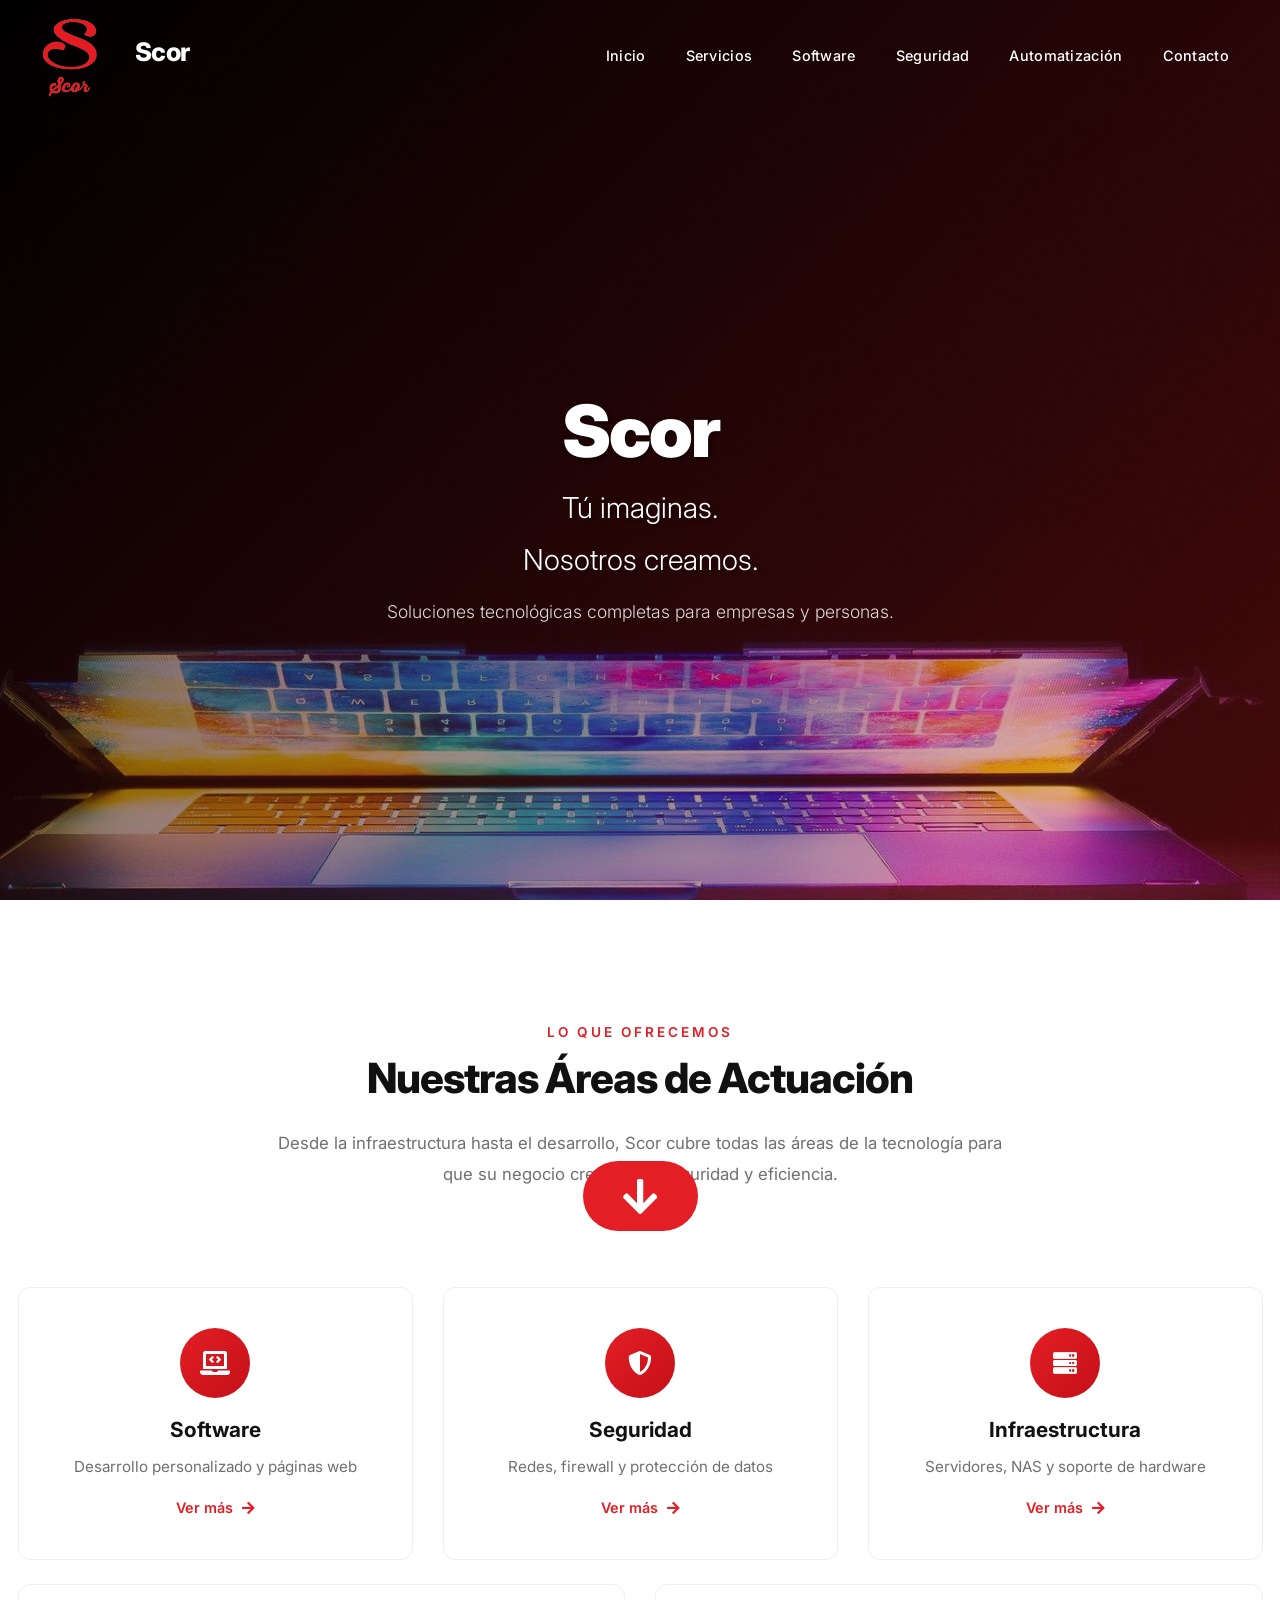
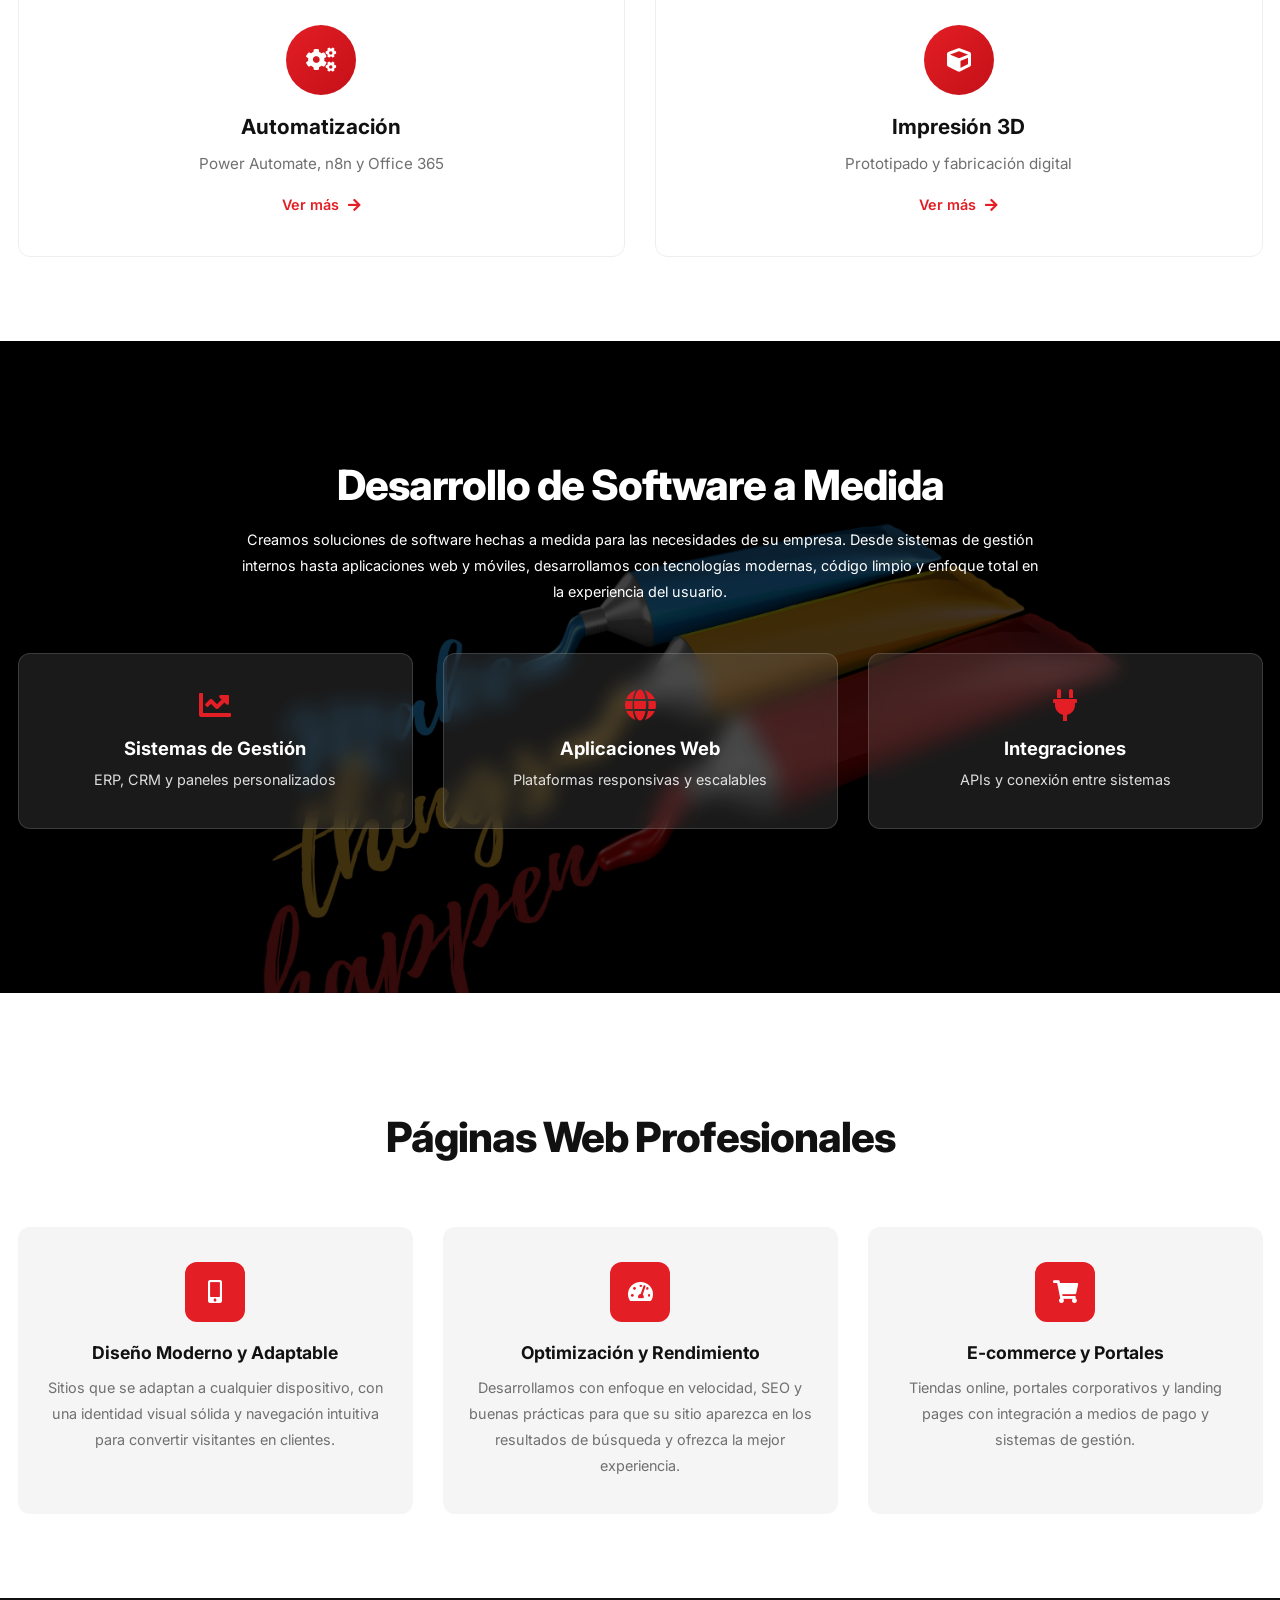
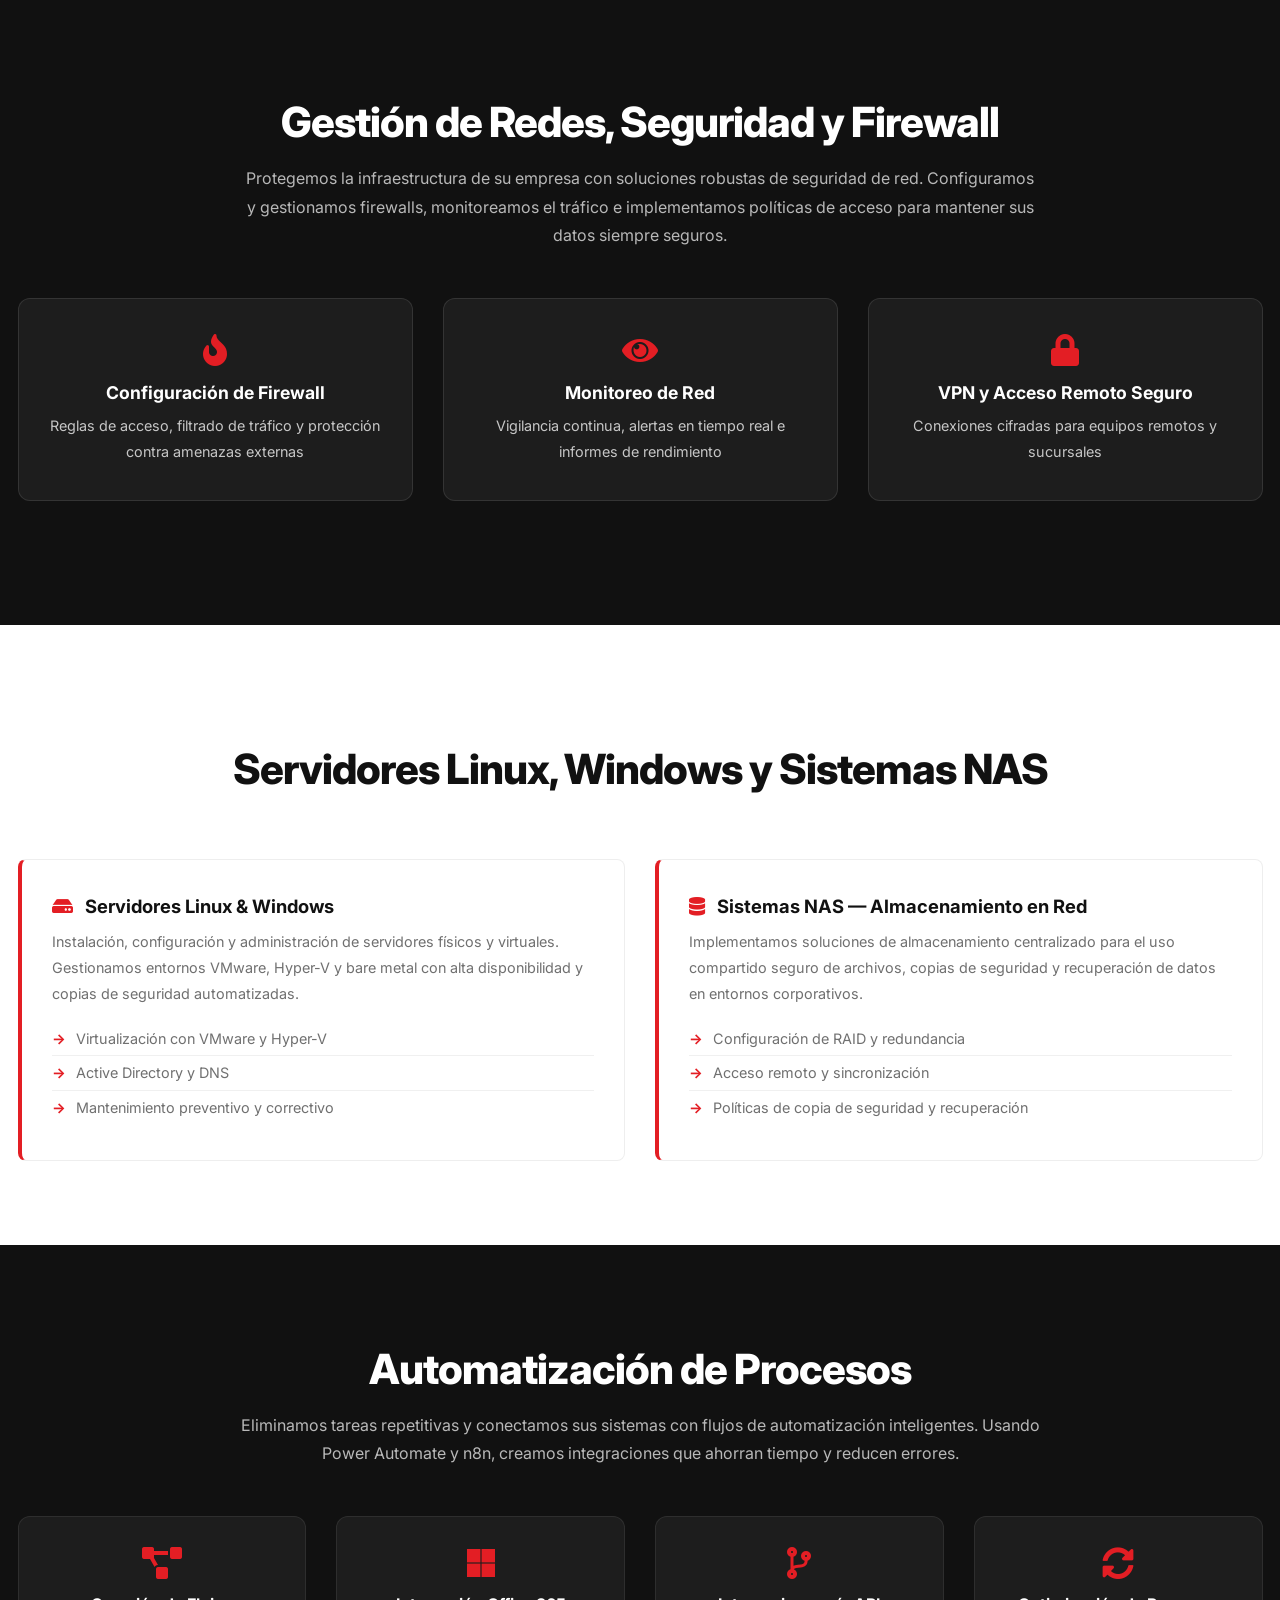
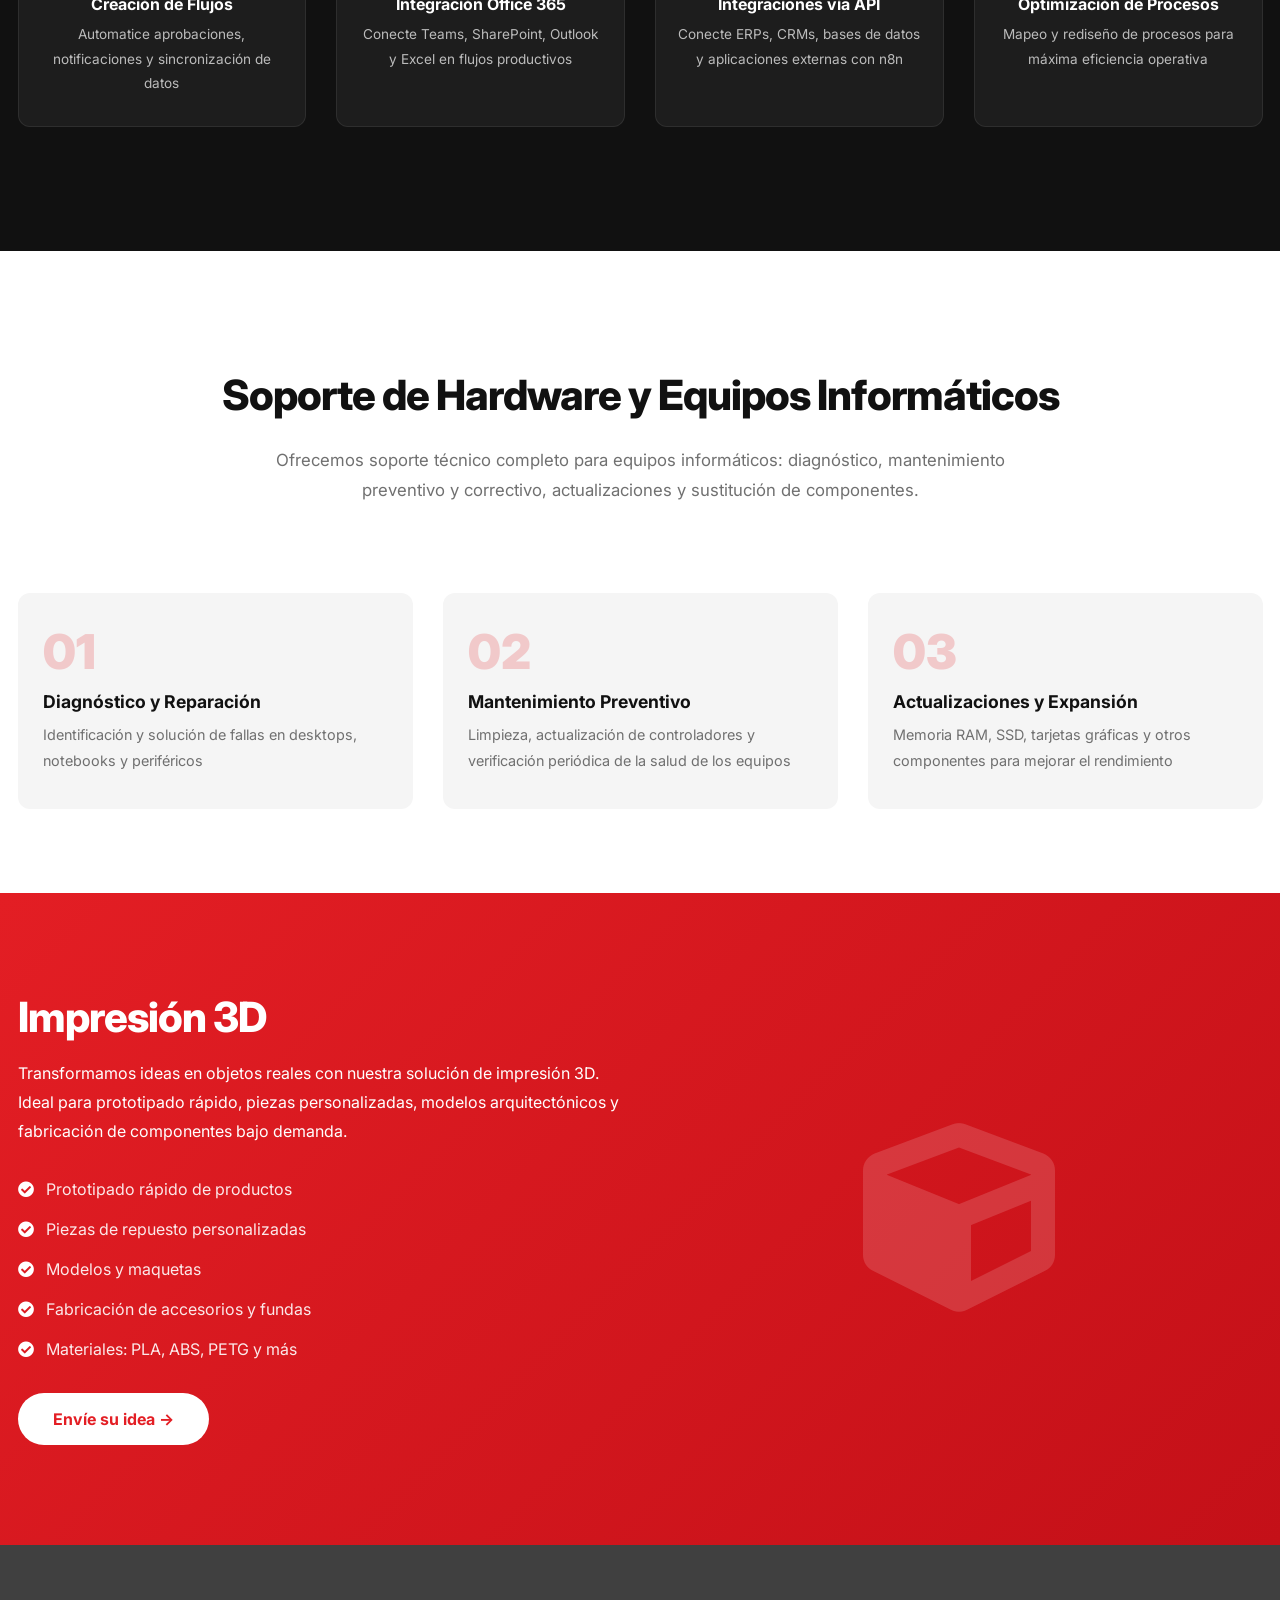
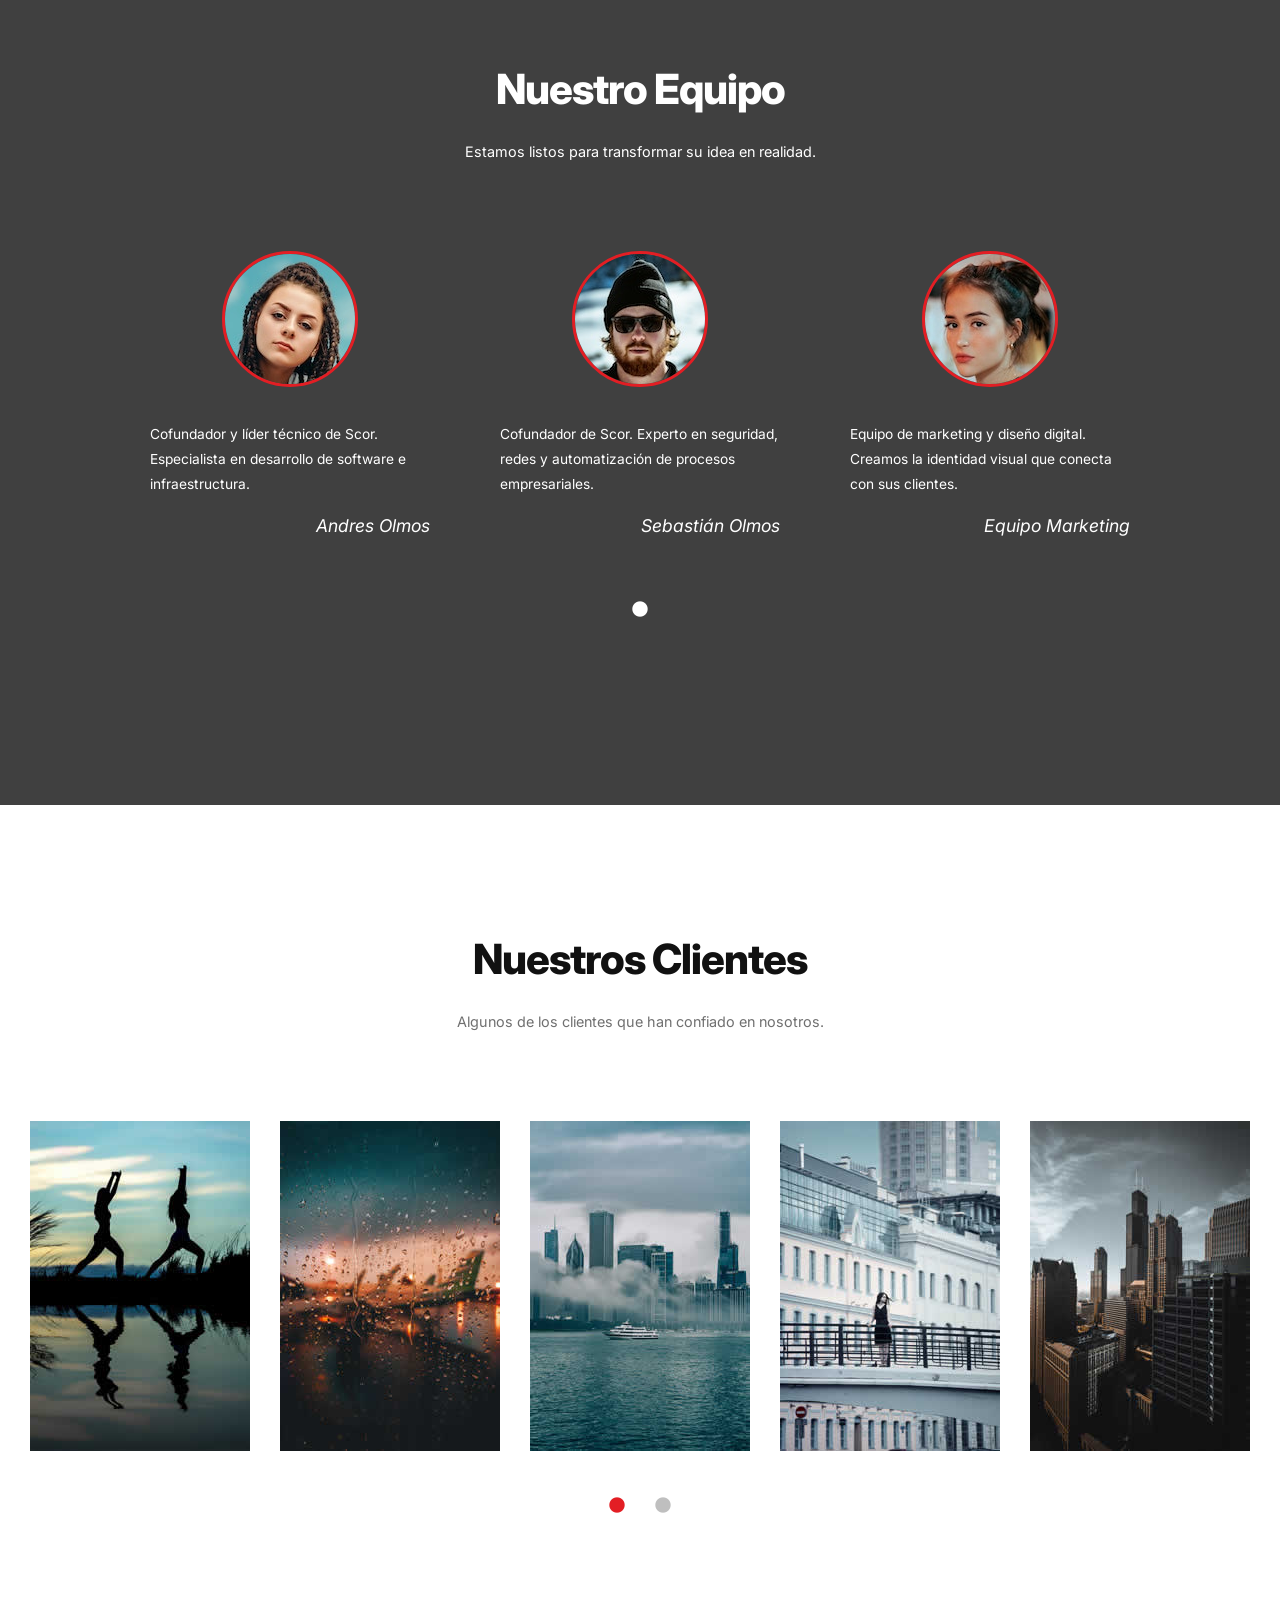
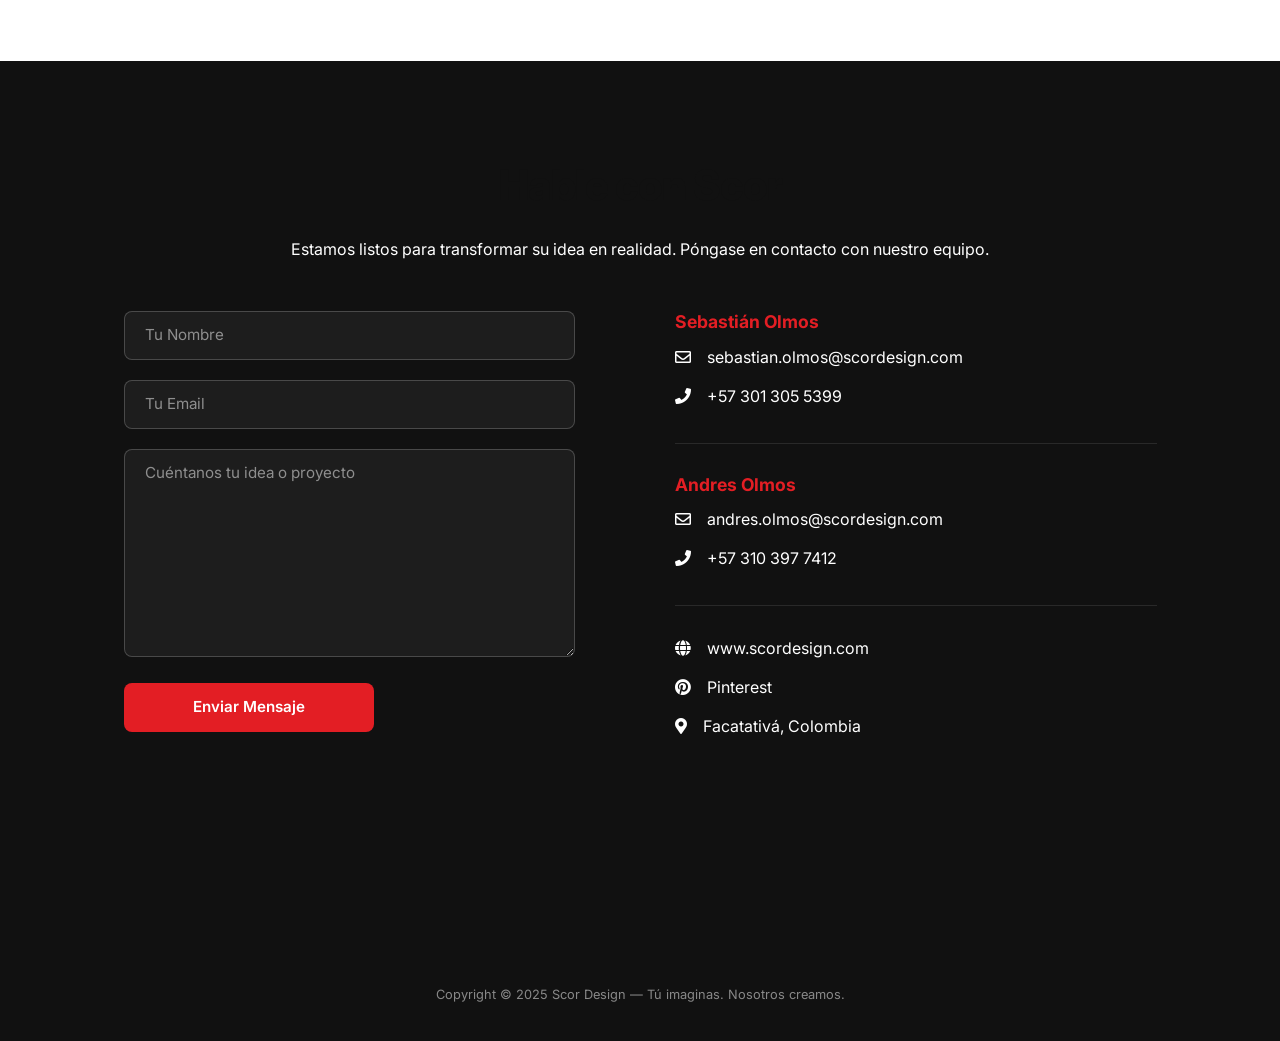
<file: index.html>
<!DOCTYPE html>
<html lang="es">
  <head>
    <meta charset="UTF-8" />
    <meta name="viewport" content="width=device-width, initial-scale=1.0" />
    <meta http-equiv="X-UA-Compatible" content="ie=edge" />
    <meta name="p:domain_verify" content="1adf7c28ea48f1c88e0ed2d74dac7c28"/>
    <meta name="description" content="Scor Design - Soluciones tecnológicas completas para empresas y personas. Software, Seguridad, Infraestructura, Automatización e Impresión 3D." />
    <meta name="keywords" content="software, desarrollo web, seguridad, firewall, servidores, automatización, impresión 3D, Scor, Colombia" />
    <title>Scor Design | Tú imaginas. Nosotros creamos.</title>
    <link rel="shortcut icon" href="img/logo.png"> 
    <link rel="stylesheet" href="fontawesome-5.5/css/all.min.css" />
    <link rel="stylesheet" href="slick/slick.css">
    <link rel="stylesheet" href="slick/slick-theme.css">
    <link rel="stylesheet" href="magnific-popup/magnific-popup.css">
    <link rel="stylesheet" href="css/bootstrap.min.css" />
    <link rel="stylesheet" href="css/tooplate-infinite-loop.css" />
  </head>
  <body>    
    <!-- Hero section -->
    <section id="infinite" class="text-white tm-font-big tm-parallax">
      <nav class="navbar navbar-expand-md tm-navbar" id="tmNav">              
        <div class="container">   
          <div class="tm-next">
            <img class="navbar-brand" src="img/logo.png" width="20%" alt="Scor Logo">
            <a href="#infinite" class="navbar-brand">Scor</a>
          </div>             
          <button class="navbar-toggler" type="button" data-toggle="collapse" data-target="#navbarSupportedContent" aria-controls="navbarSupportedContent" aria-expanded="false" aria-label="Toggle navigation">
            <i class="fas fa-bars navbar-toggler-icon"></i>
          </button>
          <div class="collapse navbar-collapse" id="navbarSupportedContent">
            <ul class="navbar-nav ml-auto">
              <li class="nav-item">
                <a class="nav-link tm-nav-link" href="#infinite">Inicio</a>
              </li>
              <li class="nav-item">
                <a class="nav-link tm-nav-link" href="#servicios">Servicios</a>
              </li>
              <li class="nav-item">
                <a class="nav-link tm-nav-link" href="#software">Software</a>
              </li>
              <li class="nav-item">
                <a class="nav-link tm-nav-link" href="#seguridad">Seguridad</a>
              </li>
              <li class="nav-item">
                <a class="nav-link tm-nav-link" href="#automatizacion">Automatización</a>
              </li>
              <li class="nav-item">
                <a class="nav-link tm-nav-link" href="#contact">Contacto</a>
              </li>                    
            </ul>
          </div>        
        </div>
      </nav>
      
      <div class="text-center tm-hero-text-container">
        <div class="tm-hero-text-container-inner">
          <h2 class="tm-hero-title">Scor</h2>
          <p class="tm-hero-subtitle">
            Tú imaginas.<br>Nosotros creamos.
          </p>
          <p class="tm-hero-desc">Soluciones tecnológicas completas para empresas y personas.</p>
        </div>        
      </div>

      <div class="tm-next tm-intro-next">
        <a href="#servicios" class="text-center tm-down-arrow-link">
          <i class="fas fa-2x fa-arrow-down tm-down-arrow"></i>
        </a>
      </div>      
    </section>

    <!-- Áreas de Actuación -->
    <section id="servicios" class="tm-section-pad-top">
      <div class="container">
        <div class="row tm-content-box">
          <div class="col-lg-12 col-xl-12">
            <div class="tm-intro-text-container text-center">
              <p class="tm-section-overline">Lo que ofrecemos</p>
              <h2 class="tm-text-primary mb-4 tm-section-title">Nuestras Áreas de Actuación</h2>
              <p class="mb-5 tm-intro-text mx-auto" style="max-width:750px;">
                Desde la infraestructura hasta el desarrollo, Scor cubre todas las áreas de la tecnología para que su negocio crezca con seguridad y eficiencia.
              </p>
            </div>
          </div>
        </div>

        <!-- Service Cards Grid -->
        <div class="row tm-services-grid">
          <div class="col-md-4 mb-4">
            <div class="tm-service-card">
              <div class="tm-service-icon"><i class="fas fa-laptop-code"></i></div>
              <h3>Software</h3>
              <p>Desarrollo personalizado y páginas web</p>
              <a href="#software" class="tm-card-link">Ver más <i class="fas fa-arrow-right"></i></a>
            </div>
          </div>
          <div class="col-md-4 mb-4">
            <div class="tm-service-card">
              <div class="tm-service-icon"><i class="fas fa-shield-alt"></i></div>
              <h3>Seguridad</h3>
              <p>Redes, firewall y protección de datos</p>
              <a href="#seguridad" class="tm-card-link">Ver más <i class="fas fa-arrow-right"></i></a>
            </div>
          </div>
          <div class="col-md-4 mb-4">
            <div class="tm-service-card">
              <div class="tm-service-icon"><i class="fas fa-server"></i></div>
              <h3>Infraestructura</h3>
              <p>Servidores, NAS y soporte de hardware</p>
              <a href="#infraestructura" class="tm-card-link">Ver más <i class="fas fa-arrow-right"></i></a>
            </div>
          </div>
          <div class="col-md-6 mb-4">
            <div class="tm-service-card">
              <div class="tm-service-icon"><i class="fas fa-cogs"></i></div>
              <h3>Automatización</h3>
              <p>Power Automate, n8n y Office 365</p>
              <a href="#automatizacion" class="tm-card-link">Ver más <i class="fas fa-arrow-right"></i></a>
            </div>
          </div>
          <div class="col-md-6 mb-4">
            <div class="tm-service-card">
              <div class="tm-service-icon"><i class="fas fa-cube"></i></div>
              <h3>Impresión 3D</h3>
              <p>Prototipado y fabricación digital</p>
              <a href="#impresion3d" class="tm-card-link">Ver más <i class="fas fa-arrow-right"></i></a>
            </div>
          </div>
        </div>
      </div>
    </section>

    <!-- Software a Medida -->
    <section id="software" class="tm-section-pad-top tm-parallax-2">
      <div class="container tm-testimonials-content">
        <div class="row align-items-center">
          <div class="col-lg-12 tm-content-box">
            <h2 class="text-white text-center mb-3 tm-section-title">Desarrollo de Software a Medida</h2>
            <p class="mx-auto tm-section-desc text-center text-white mb-5" style="max-width:800px;">
              Creamos soluciones de software hechas a medida para las necesidades de su empresa. Desde sistemas de gestión internos hasta aplicaciones web y móviles, desarrollamos con tecnologías modernas, código limpio y enfoque total en la experiencia del usuario.
            </p>
            <div class="row">
              <div class="col-md-4 mb-4">
                <div class="tm-detail-card">
                  <i class="fas fa-chart-line fa-2x mb-3"></i>
                  <h4>Sistemas de Gestión</h4>
                  <p>ERP, CRM y paneles personalizados</p>
                </div>
              </div>
              <div class="col-md-4 mb-4">
                <div class="tm-detail-card">
                  <i class="fas fa-globe fa-2x mb-3"></i>
                  <h4>Aplicaciones Web</h4>
                  <p>Plataformas responsivas y escalables</p>
                </div>
              </div>
              <div class="col-md-4 mb-4">
                <div class="tm-detail-card">
                  <i class="fas fa-plug fa-2x mb-3"></i>
                  <h4>Integraciones</h4>
                  <p>APIs y conexión entre sistemas</p>
                </div>
              </div>
            </div>
          </div>
        </div>
      </div>
      <div class="tm-bg-overlay"></div>
    </section>

    <!-- Páginas Web Profesionales -->
    <section id="webpages" class="tm-section-pad-top">
      <div class="container">
        <div class="row tm-content-box">
          <div class="col-lg-12 text-center">
            <h2 class="tm-text-primary mb-4 tm-section-title">Páginas Web Profesionales</h2>
          </div>
        </div>
        <div class="row">
          <div class="col-md-4 mb-4">
            <div class="tm-web-card">
              <div class="tm-web-icon"><i class="fas fa-mobile-alt"></i></div>
              <h4>Diseño Moderno y Adaptable</h4>
              <p>Sitios que se adaptan a cualquier dispositivo, con una identidad visual sólida y navegación intuitiva para convertir visitantes en clientes.</p>
            </div>
          </div>
          <div class="col-md-4 mb-4">
            <div class="tm-web-card">
              <div class="tm-web-icon"><i class="fas fa-tachometer-alt"></i></div>
              <h4>Optimización y Rendimiento</h4>
              <p>Desarrollamos con enfoque en velocidad, SEO y buenas prácticas para que su sitio aparezca en los resultados de búsqueda y ofrezca la mejor experiencia.</p>
            </div>
          </div>
          <div class="col-md-4 mb-4">
            <div class="tm-web-card">
              <div class="tm-web-icon"><i class="fas fa-shopping-cart"></i></div>
              <h4>E-commerce y Portales</h4>
              <p>Tiendas online, portales corporativos y landing pages con integración a medios de pago y sistemas de gestión.</p>
            </div>
          </div>
        </div>
      </div>
    </section>

    <!-- Seguridad y Firewall -->
    <section id="seguridad" class="tm-section-dark">
      <div class="container">
        <div class="row align-items-center">
          <div class="col-lg-12 text-center">
            <h2 class="tm-section-title mb-3 text-white">Gestión de Redes, Seguridad y Firewall</h2>
            <p class="mx-auto text-white-70 mb-5" style="max-width:800px;">
              Protegemos la infraestructura de su empresa con soluciones robustas de seguridad de red. Configuramos y gestionamos firewalls, monitoreamos el tráfico e implementamos políticas de acceso para mantener sus datos siempre seguros.
            </p>
          </div>
        </div>
        <div class="row">
          <div class="col-md-4 mb-4">
            <div class="tm-security-card">
              <i class="fas fa-fire fa-2x mb-3"></i>
              <h4>Configuración de Firewall</h4>
              <p>Reglas de acceso, filtrado de tráfico y protección contra amenazas externas</p>
            </div>
          </div>
          <div class="col-md-4 mb-4">
            <div class="tm-security-card">
              <i class="fas fa-eye fa-2x mb-3"></i>
              <h4>Monitoreo de Red</h4>
              <p>Vigilancia continua, alertas en tiempo real e informes de rendimiento</p>
            </div>
          </div>
          <div class="col-md-4 mb-4">
            <div class="tm-security-card">
              <i class="fas fa-lock fa-2x mb-3"></i>
              <h4>VPN y Acceso Remoto Seguro</h4>
              <p>Conexiones cifradas para equipos remotos y sucursales</p>
            </div>
          </div>
        </div>
      </div>
    </section>

    <!-- Infraestructura -->
    <section id="infraestructura" class="tm-section-pad-top">
      <div class="container">
        <div class="row tm-content-box">
          <div class="col-lg-12 text-center">
            <h2 class="tm-text-primary mb-4 tm-section-title">Servidores Linux, Windows y Sistemas NAS</h2>
          </div>
        </div>
        <div class="row">
          <div class="col-md-6 mb-4">
            <div class="tm-infra-card">
              <h4><i class="fas fa-hdd mr-2"></i> Servidores Linux &amp; Windows</h4>
              <p>Instalación, configuración y administración de servidores físicos y virtuales. Gestionamos entornos VMware, Hyper-V y bare metal con alta disponibilidad y copias de seguridad automatizadas.</p>
              <ul class="tm-feature-list">
                <li>Virtualización con VMware y Hyper-V</li>
                <li>Active Directory y DNS</li>
                <li>Mantenimiento preventivo y correctivo</li>
              </ul>
            </div>
          </div>
          <div class="col-md-6 mb-4">
            <div class="tm-infra-card">
              <h4><i class="fas fa-database mr-2"></i> Sistemas NAS &mdash; Almacenamiento en Red</h4>
              <p>Implementamos soluciones de almacenamiento centralizado para el uso compartido seguro de archivos, copias de seguridad y recuperación de datos en entornos corporativos.</p>
              <ul class="tm-feature-list">
                <li>Configuración de RAID y redundancia</li>
                <li>Acceso remoto y sincronización</li>
                <li>Políticas de copia de seguridad y recuperación</li>
              </ul>
            </div>
          </div>
        </div>
      </div>
    </section>

    <!-- Automatización -->
    <section id="automatizacion" class="tm-section-dark">
      <div class="container">
        <div class="row">
          <div class="col-lg-12 text-center">
            <h2 class="tm-section-title mb-3 text-white">Automatización de Procesos</h2>
            <p class="mx-auto text-white-70 mb-5" style="max-width:800px;">
              Eliminamos tareas repetitivas y conectamos sus sistemas con flujos de automatización inteligentes. Usando Power Automate y n8n, creamos integraciones que ahorran tiempo y reducen errores.
            </p>
          </div>
        </div>
        <div class="row">
          <div class="col-md-3 col-6 mb-4">
            <div class="tm-auto-card">
              <i class="fas fa-project-diagram fa-2x mb-3"></i>
              <h5>Creación de Flujos</h5>
              <p>Automatice aprobaciones, notificaciones y sincronización de datos</p>
            </div>
          </div>
          <div class="col-md-3 col-6 mb-4">
            <div class="tm-auto-card">
              <i class="fab fa-microsoft fa-2x mb-3"></i>
              <h5>Integración Office 365</h5>
              <p>Conecte Teams, SharePoint, Outlook y Excel en flujos productivos</p>
            </div>
          </div>
          <div class="col-md-3 col-6 mb-4">
            <div class="tm-auto-card">
              <i class="fas fa-code-branch fa-2x mb-3"></i>
              <h5>Integraciones vía API</h5>
              <p>Conecte ERPs, CRMs, bases de datos y aplicaciones externas con n8n</p>
            </div>
          </div>
          <div class="col-md-3 col-6 mb-4">
            <div class="tm-auto-card">
              <i class="fas fa-sync-alt fa-2x mb-3"></i>
              <h5>Optimización de Procesos</h5>
              <p>Mapeo y rediseño de procesos para máxima eficiencia operativa</p>
            </div>
          </div>
        </div>
      </div>
    </section>

    <!-- Soporte Hardware -->
    <section id="hardware" class="tm-section-pad-top">
      <div class="container">
        <div class="row tm-content-box">
          <div class="col-lg-12 text-center">
            <h2 class="tm-text-primary mb-4 tm-section-title">Soporte de Hardware y Equipos Informáticos</h2>
            <p class="mx-auto tm-intro-text mb-5" style="max-width:750px;">
              Ofrecemos soporte técnico completo para equipos informáticos: diagnóstico, mantenimiento preventivo y correctivo, actualizaciones y sustitución de componentes.
            </p>
          </div>
        </div>
        <div class="row">
          <div class="col-md-4 mb-4">
            <div class="tm-hw-card">
              <div class="tm-hw-number">01</div>
              <h4>Diagnóstico y Reparación</h4>
              <p>Identificación y solución de fallas en desktops, notebooks y periféricos</p>
            </div>
          </div>
          <div class="col-md-4 mb-4">
            <div class="tm-hw-card">
              <div class="tm-hw-number">02</div>
              <h4>Mantenimiento Preventivo</h4>
              <p>Limpieza, actualización de controladores y verificación periódica de la salud de los equipos</p>
            </div>
          </div>
          <div class="col-md-4 mb-4">
            <div class="tm-hw-card">
              <div class="tm-hw-number">03</div>
              <h4>Actualizaciones y Expansión</h4>
              <p>Memoria RAM, SSD, tarjetas gráficas y otros componentes para mejorar el rendimiento</p>
            </div>
          </div>
        </div>
      </div>
    </section>

    <!-- Impresión 3D -->
    <section id="impresion3d" class="tm-section-red">
      <div class="container">
        <div class="row align-items-center">
          <div class="col-lg-6 text-white">
            <h2 class="tm-section-title mb-3">Impresión 3D</h2>
            <p class="mb-4">
              Transformamos ideas en objetos reales con nuestra solución de impresión 3D. Ideal para prototipado rápido, piezas personalizadas, modelos arquitectónicos y fabricación de componentes bajo demanda.
            </p>
            <ul class="tm-3d-list">
              <li><i class="fas fa-check-circle mr-2"></i> Prototipado rápido de productos</li>
              <li><i class="fas fa-check-circle mr-2"></i> Piezas de repuesto personalizadas</li>
              <li><i class="fas fa-check-circle mr-2"></i> Modelos y maquetas</li>
              <li><i class="fas fa-check-circle mr-2"></i> Fabricación de accesorios y fundas</li>
              <li><i class="fas fa-check-circle mr-2"></i> Materiales: PLA, ABS, PETG y más</li>
            </ul>
            <div class="tm-3d-cta mt-4">
              <a href="#contact" class="tm-btn-white">Envíe su idea &rarr;</a>
            </div>
          </div>
          <div class="col-lg-6 text-center tm-3d-visual">
            <div class="tm-3d-icon-big">
              <i class="fas fa-cube"></i>
            </div>
          </div>
        </div>
      </div>
    </section>

    <!-- Equipo -->
    <section id="equipo" class="tm-section-pad-top tm-parallax-2">      
      <div class="container tm-testimonials-content">
        <div class="row">
          <div class="col-lg-12 tm-content-box">
            <h2 class="text-white text-center mb-4 tm-section-title">Nuestro Equipo</h2>
            <p class="mx-auto tm-section-desc text-center text-white">
              Estamos listos para transformar su idea en realidad.
            </p>
            <div class="mx-auto tm-gallery-container tm-gallery-container-2">
              <div class="tm-testimonials-carousel">
                <figure class="tm-testimonial-item">
                  <img src="img/testimonial-img-01.jpg" alt="Andres Olmos" class="img-fluid mx-auto">
                  <blockquote>Cofundador y líder técnico de Scor. Especialista en desarrollo de software e infraestructura.</blockquote>
                  <figcaption>Andres Olmos</figcaption>
                </figure>
                <figure class="tm-testimonial-item">
                  <img src="img/testimonial-img-02.jpg" alt="Sebastián Olmos" class="img-fluid mx-auto">
                  <blockquote>Cofundador de Scor. Experto en seguridad, redes y automatización de procesos empresariales.</blockquote>
                  <figcaption>Sebastián Olmos</figcaption>
                </figure>
                <figure class="tm-testimonial-item">
                  <img src="img/testimonial-img-03.jpg" alt="Marketing" class="img-fluid mx-auto">
                  <blockquote>Equipo de marketing y diseño digital. Creamos la identidad visual que conecta con sus clientes.</blockquote>
                  <figcaption>Equipo Marketing</figcaption>
                </figure>
              </div>
            </div>
          </div>
        </div>
      </div>
      <div class="tm-bg-overlay"></div>
    </section>

    <!-- Clientes / Galería -->
    <section id="gallery" class="tm-section-pad-top">
      <div class="container tm-container-gallery">
        <div class="row">
          <div class="text-center col-12">
            <h2 class="tm-text-primary tm-section-title mb-4">Nuestros Clientes</h2>
            <p class="mx-auto tm-section-desc">
              Algunos de los clientes que han confiado en nosotros.
            </p>
          </div>            
        </div>
        <div class="row">
          <div class="col-12">
            <div class="mx-auto tm-gallery-container">
              <div class="grid tm-gallery">
                <a href="img/gallery-img-01.jpg">
                  <figure class="effect-honey tm-gallery-item">
                    <img src="img/gallery-tn-01.jpg" alt="Cliente 1" class="img-fluid">
                    <figcaption><h2><i>Cliente <span>Proyecto</span></i></h2></figcaption>
                  </figure>
                </a>
                <a href="img/gallery-img-02.jpg">
                  <figure class="effect-honey tm-gallery-item">
                    <img src="img/gallery-tn-02.jpg" alt="Cliente 2" class="img-fluid">
                    <figcaption><h2><i>Cliente <span>Proyecto</span></i></h2></figcaption>
                  </figure>
                </a>
                <a href="img/gallery-img-03.jpg">
                  <figure class="effect-honey tm-gallery-item">
                    <img src="img/gallery-tn-03.jpg" alt="Cliente 3" class="img-fluid">
                    <figcaption><h2><i>Cliente <span>Proyecto</span></i></h2></figcaption>
                  </figure>
                </a>
                <a href="img/gallery-img-04.jpg">
                  <figure class="effect-honey tm-gallery-item">
                    <img src="img/gallery-tn-04.jpg" alt="Cliente 4" class="img-fluid">
                    <figcaption><h2><i>Cliente <span>Proyecto</span></i></h2></figcaption>
                  </figure>
                </a>
                <a href="img/gallery-img-05.jpg">
                  <figure class="effect-honey tm-gallery-item">
                    <img src="img/gallery-tn-05.jpg" alt="Cliente 5" class="img-fluid">
                    <figcaption><h2><i>Cliente <span>Proyecto</span></i></h2></figcaption>
                  </figure>
                </a>
                <a href="img/gallery-img-06.jpg">
                  <figure class="effect-honey tm-gallery-item">
                    <img src="img/gallery-tn-06.jpg" alt="Cliente 6" class="img-fluid">
                    <figcaption><h2><i>Cliente <span>Proyecto</span></i></h2></figcaption>
                  </figure>
                </a>
              </div>
            </div>                
          </div>        
        </div>
      </div>
    </section>

    <!-- Contacto -->
    <section id="contact" class="tm-section-pad-top tm-parallax-2">
      <div class="container tm-container-contact">
        <div class="row">
          <div class="text-center col-12">
            <h2 class="tm-section-title mb-4">Hable con Scor</h2>
            <p class="mb-5 text-white">
              Estamos listos para transformar su idea en realidad. Póngase en contacto con nuestro equipo.
            </p>
          </div>
          
          <div class="col-sm-12 col-md-6">
            <form action="" method="get">
              <input id="name" name="name" type="text" placeholder="Tu Nombre" class="tm-input" required />
              <input id="email" name="email" type="email" placeholder="Tu Email" class="tm-input" required />
              <textarea id="message" name="message" rows="8" placeholder="Cuéntanos tu idea o proyecto" class="tm-input" required></textarea>
              <button type="submit" class="btn tm-btn-submit">Enviar Mensaje</button>
            </form>
          </div>
          
          <div class="col-sm-12 col-md-6">
            <div class="tm-contact-cards">
              <div class="tm-contact-person">
                <h5>Sebastián Olmos</h5>
                <div class="contact-item">
                  <a rel="nofollow" href="mailto:sebastian.olmos@scordesign.com" class="item-link">
                    <i class="far fa-envelope mr-3"></i>
                    <span>sebastian.olmos@scordesign.com</span>
                  </a>              
                </div>
                <div class="contact-item">
                  <a rel="nofollow" href="tel:+573013055399" class="item-link">
                    <i class="fas fa-phone mr-3"></i>
                    <span>+57 301 305 5399</span>
                  </a>              
                </div>
              </div>
              <div class="tm-contact-person">
                <h5>Andres Olmos</h5>
                <div class="contact-item">
                  <a rel="nofollow" href="mailto:andres.olmos@scordesign.com" class="item-link">
                    <i class="far fa-envelope mr-3"></i>
                    <span>andres.olmos@scordesign.com</span>
                  </a>              
                </div>
                <div class="contact-item">
                  <a rel="nofollow" href="tel:+573103977412" class="item-link">
                    <i class="fas fa-phone mr-3"></i>
                    <span>+57 310 397 7412</span>
                  </a>              
                </div>
              </div>
              <div class="tm-contact-web">
                <div class="contact-item">
                  <a rel="nofollow" href="https://www.scordesign.com" class="item-link">
                    <i class="fas fa-globe mr-3"></i>
                    <span>www.scordesign.com</span>
                  </a>              
                </div>
                <div class="contact-item">
                  <a rel="nofollow" href="https://www.pinterest.com/seb08051995/" class="item-link" target="_blank">
                    <i class="fab fa-pinterest mr-3"></i>
                    <span>Pinterest</span>
                  </a>              
                </div>
                <div class="contact-item">
                  <a rel="nofollow" href="https://www.google.com/maps" class="item-link">
                    <i class="fas fa-map-marker-alt mr-3"></i>
                    <span>Facatativá, Colombia</span>
                  </a>              
                </div>
              </div>
            </div>
          </div>
        </div>
      </div>

      <footer class="text-center small tm-footer">
        <p class="mb-0">
          Copyright &copy; 2025 Scor Design &mdash; Tú imaginas. Nosotros creamos.
        </p>
      </footer>
    </section>
    
    <script src="js/jquery-1.9.1.min.js"></script>     
    <script src="slick/slick.min.js"></script>
    <script src="magnific-popup/jquery.magnific-popup.min.js"></script>
    <script src="js/easing.min.js"></script>
    <script src="js/jquery.singlePageNav.min.js"></script>     
    <script src="js/bootstrap.min.js"></script> 
    <script>
      function getOffSet(){
        var _offset = 450;
        var windowHeight = window.innerHeight;
        if(windowHeight > 500) { _offset = 400; } 
        if(windowHeight > 680) { _offset = 300; }
        if(windowHeight > 830) { _offset = 210; }
        return _offset;
      }

      function setParallaxPosition($doc, multiplier, $object){
        var offset = getOffSet();
        var from_top = $doc.scrollTop(),
          bg_css = 'center ' +(multiplier * from_top - offset) + 'px';
        $object.css({"background-position" : bg_css });
      }

      var background_image_parallax = function($object, multiplier, forceSet){
        multiplier = typeof multiplier !== 'undefined' ? multiplier : 0.5;
        multiplier = 1 - multiplier;
        var $doc = $(document);
        if(forceSet) {
          setParallaxPosition($doc, multiplier, $object);
        } else {
          $(window).scroll(function(){          
            setParallaxPosition($doc, multiplier, $object);
          });
        }
      };

      var background_image_parallax_2 = function($object, multiplier){
        multiplier = typeof multiplier !== 'undefined' ? multiplier : 0.5;
        multiplier = 1 - multiplier;
        var $doc = $(document);
        $object.css({"background-attachment" : "fixed"});
        $(window).scroll(function(){
          if($(window).width() > 768) {
            var firstTop = $object.offset().top,
                pos = $(window).scrollTop(),
                yPos = Math.round((multiplier * (firstTop - pos)) - 186);              
            var bg_css = 'center ' + yPos + 'px';
            $object.css({"background-position" : bg_css });
          } else {
            $object.css({"background-position" : "center" });
          }
        });
      };
      
      $(function(){
        background_image_parallax($(".tm-parallax"), 0.30, false);
        background_image_parallax_2($("#contact"), 0.80);   
        background_image_parallax_2($("#equipo"), 0.80);   
        
        window.addEventListener('resize', function(){
          background_image_parallax($(".tm-parallax"), 0.30, true);
        }, true);

        $(window).scroll(function(e){          
          if($(document).scrollTop() > 120) {
            $('.tm-navbar').addClass("scroll");
          } else {
            $('.tm-navbar').removeClass("scroll");
          }
        });
        
        $('#tmNav a').on('click', function(){
          $('.navbar-collapse').removeClass('show'); 
        });

        $('#tmNav').singlePageNav({
          'easing': 'easeInOutExpo',
          'speed': 600
        });        
        
        $("a").on('click', function(event) {
          if (this.hash !== "") {
            event.preventDefault();
            var hash = this.hash;
            $('html, body').animate({
              scrollTop: $(hash).offset().top
            }, 600, 'easeInOutExpo', function(){
              window.location.hash = hash;
            });
          }
        });

        $('.tm-gallery').magnificPopup({
          delegate: 'a',
          type: 'image',
          gallery: { enabled: true }
        });

        $('.tm-testimonials-carousel').slick({
          dots: true,
          prevArrow: false,
          nextArrow: false,
          infinite: false,
          slidesToShow: 3,
          slidesToScroll: 1,
          responsive: [
            { breakpoint: 992, settings: { slidesToShow: 2 } },
            { breakpoint: 768, settings: { slidesToShow: 2 } }, 
            { breakpoint: 480, settings: { slidesToShow: 1 } }
          ]
        });

        $('.tm-gallery').slick({
          dots: true,
          infinite: false,
          slidesToShow: 5,
          slidesToScroll: 2,
          responsive: [
            { breakpoint: 1199, settings: { slidesToShow: 4, slidesToScroll: 2 } },
            { breakpoint: 991, settings: { slidesToShow: 3, slidesToScroll: 2 } },
            { breakpoint: 767, settings: { slidesToShow: 2, slidesToScroll: 1 } },
            { breakpoint: 480, settings: { slidesToShow: 1, slidesToScroll: 1 } }
          ]
        });
      });
    </script>
  </body>
</html>
</file>
<file: css/tooplate-infinite-loop.css>
/*
  Scor Design - Modern Corporate Theme
  Colors: Red (#E31E24), White (#FFFFFF), Black (#111111)
*/

@import url("https://fonts.googleapis.com/css2?family=Inter:wght@300;400;500;600;700;800;900&display=swap");

:root {
  --red: #E31E24;
  --red-dark: #C41018;
  --black: #111111;
  --dark: #1a1a1a;
  --gray: #707070;
  --gray-light: #f5f5f5;
  --white: #ffffff;
}

body {
  font-family: "Inter", sans-serif;
  font-size: 1rem;
  color: var(--gray);
  margin: 0;
  padding: 0;
  overflow-x: hidden;
}

a {
  transition: all 0.3s ease;
  color: var(--red);
}

a:hover, a:focus {
  text-decoration: none;
  color: var(--red-dark);
}

a:focus { outline: none; }

.btn { padding: 8px 32px; }
.btn:hover { background-color: #ced4da; }

blockquote {
  font-size: 0.86em;
  line-height: 1.8em;
}

p { line-height: 1.8; }

/* ===== SECTIONS ===== */

.tm-section-pad-top {
  padding-top: 100px;
  padding-bottom: 60px;
}

.tm-content-box {
  padding-top: 20px;
  padding-bottom: 40px;
}

.tm-text-primary { color: var(--red); }

.tm-font-big { font-size: 1.25rem; }

.tm-section-overline {
  text-transform: uppercase;
  letter-spacing: 3px;
  font-size: 0.85rem;
  color: var(--red);
  font-weight: 600;
  margin-bottom: 10px;
}

.tm-btn-primary {
  color: white;
  background-color: var(--black);
  padding: 14px 30px;
  border-radius: 4px;
  font-weight: 600;
}

.tm-btn-primary:hover, .tm-btn-primary:focus {
  color: white;
  background-color: var(--red);
}

/* ===== NAVBAR ===== */

.tm-navbar {
  position: fixed;
  width: 100%;
  z-index: 1000;
  background-color: transparent;
  transition: all 0.3s ease;
}

.tm-navbar.scroll {
  background-color: var(--white);
  border-bottom: 1px solid #e9ecef;
  box-shadow: 0 2px 20px rgba(0,0,0,0.08);
}

.navbar-brand {
  color: white;
  font-size: 1.6rem;
  font-weight: 800;
  letter-spacing: -0.5px;
}

.navbar-brand:hover, .tm-navbar.scroll .navbar-brand:hover { color: var(--red); }
.tm-navbar.scroll .navbar-brand { color: var(--red); }

.nav-item { list-style: none; }

.tm-nav-link {
  color: white;
  font-weight: 500;
  font-size: 0.9rem;
  letter-spacing: 0.3px;
}

.tm-navbar.scroll .tm-nav-link { color: var(--black); }

.tm-navbar.scroll .tm-nav-link:hover,
.tm-navbar.scroll .tm-nav-link.current,
.tm-nav-link:hover {
  color: #FFF;
  background-color: var(--red);
  border-radius: 4px;
}

.navbar-toggler {
  border: 1px solid white;
  padding-left: 10px;
  padding-right: 10px;
}

.navbar-toggler-icon { color: white; padding-top: 6px; }
.tm-navbar.scroll .navbar-toggler { border: 1px solid var(--gray); }
.tm-navbar.scroll .navbar-toggler-icon { color: var(--gray); }

/* ===== HERO ===== */

#infinite {
  background-color: var(--black);
  background-image: url(../img/infinite-loop-01.jpg);
  background-repeat: no-repeat;
  height: 100vh;
  min-height: 375px;
  position: relative;
}

#infinite::after {
  content: '';
  position: absolute;
  top: 0; left: 0; right: 0; bottom: 0;
  background: linear-gradient(135deg, rgba(0,0,0,0.7) 0%, rgba(227,30,36,0.3) 100%);
  z-index: 0;
}

#infinite > * { position: relative; z-index: 1; }

@media (min-height: 600px) and (min-width: 1920px) {
  #infinite { background-size: cover; }
}
@media (min-height: 830px) { #infinite { background-position: center -210px; } }
@media (min-height: 680px) and (max-height: 829px) { #infinite { background-position: center -300px; } }
@media (min-height: 500px) and (max-height: 679px) { #infinite { background-position: center -400px; } }
@media (max-height: 499px) { #infinite { background-position: center -450px; } }

.tm-hero-text-container {
  width: 100%;
  height: 100%;
  display: flex;
  flex-flow: column;
  justify-content: center;
}

.tm-hero-text-container-inner { margin-top: -90px; }

.tm-hero-title {
  font-size: 4.5rem;
  font-weight: 900;
  letter-spacing: -2px;
  text-shadow: 2px 2px 4px rgba(0,0,0,0.5);
}

.tm-hero-subtitle {
  font-size: 1.8rem;
  font-weight: 300;
  text-shadow: 2px 2px 4px rgba(0,0,0,0.5);
  margin-bottom: 10px;
}

.tm-hero-desc {
  font-size: 1.1rem;
  opacity: 0.85;
  font-weight: 300;
}

.tm-intro-next {
  position: absolute;
  bottom: 80px;
  left: 0;
  right: 0;
}

@media (max-height: 480px) {
  .tm-hero-text-container-inner { margin-top: -40px; }
  .tm-intro-next { bottom: 20px; }
}

.tm-down-arrow-link { display: block; margin-top: 18%; }

.tm-down-arrow {
  color: #FFF;
  cursor: pointer;
  background: var(--red);
  padding: 15px 40px;
  border-radius: 50px;
  transition: all 0.3s ease;
}

.tm-down-arrow:hover, .tm-down-arrow:focus {
  color: #FFF;
  background: var(--red-dark);
  padding: 18px 46px;
}

/* ===== SECTION TITLES ===== */

.tm-section-title {
  font-size: 2.6rem;
  font-weight: 800;
  letter-spacing: -1px;
  color: var(--black);
}

.tm-section-title.text-white { color: var(--white); }

.tm-intro-text { font-size: 1.05rem; }

.tm-icon {
  display: block;
  color: var(--red);
}

.tm-continue { padding: 20px 0 30px 0; }

/* ===== SERVICE CARDS ===== */

.tm-services-grid { margin-top: 10px; }

.tm-service-card {
  background: var(--white);
  border: 1px solid #eee;
  border-radius: 12px;
  padding: 40px 30px;
  text-align: center;
  transition: all 0.4s ease;
  height: 100%;
  position: relative;
  overflow: hidden;
}

.tm-service-card::before {
  content: '';
  position: absolute;
  bottom: 0;
  left: 0;
  width: 100%;
  height: 4px;
  background: var(--red);
  transform: scaleX(0);
  transition: transform 0.4s ease;
}

.tm-service-card:hover {
  transform: translateY(-8px);
  box-shadow: 0 20px 60px rgba(0,0,0,0.1);
  border-color: transparent;
}

.tm-service-card:hover::before { transform: scaleX(1); }

.tm-service-icon {
  width: 70px;
  height: 70px;
  border-radius: 50%;
  background: linear-gradient(135deg, var(--red), var(--red-dark));
  display: flex;
  align-items: center;
  justify-content: center;
  margin: 0 auto 20px;
  color: white;
  font-size: 1.5rem;
}

.tm-service-card h3 {
  font-size: 1.3rem;
  font-weight: 700;
  color: var(--black);
  margin-bottom: 10px;
}

.tm-service-card p {
  font-size: 0.95rem;
  color: var(--gray);
  margin-bottom: 15px;
}

.tm-card-link {
  font-size: 0.9rem;
  font-weight: 600;
  color: var(--red);
  text-decoration: none;
}

.tm-card-link:hover { color: var(--red-dark); }
.tm-card-link i { margin-left: 5px; transition: transform 0.3s; }
.tm-card-link:hover i { transform: translateX(5px); }

/* ===== SOFTWARE / PARALLAX SECTIONS ===== */

#software {
  color: white;
  background-image: url(../img/infinite-loop-02.jpg);
  background-size: cover;
  background-repeat: no-repeat;
  position: relative;
  padding: 100px 0;
}

@media (max-width: 991px) {
  #software { background-image: url(../img/infinite-loop-02-mobile.jpg); }
}

.tm-testimonials-content {
  position: relative;
  z-index: 100;
}

.tm-bg-overlay {
  width: 100%;
  height: 100%;
  background: rgba(0, 0, 0, 0.75);
  position: absolute;
  top: 0; left: 0; right: 0; bottom: 0;
  z-index: 0;
}

.tm-detail-card {
  background: rgba(255,255,255,0.1);
  backdrop-filter: blur(10px);
  border: 1px solid rgba(255,255,255,0.15);
  border-radius: 12px;
  padding: 35px 25px;
  text-align: center;
  color: white;
  transition: all 0.3s ease;
  height: 100%;
}

.tm-detail-card:hover {
  background: rgba(255,255,255,0.18);
  transform: translateY(-5px);
}

.tm-detail-card i { color: var(--red); }
.tm-detail-card h4 { font-size: 1.15rem; font-weight: 700; margin-bottom: 8px; }
.tm-detail-card p { font-size: 0.9rem; opacity: 0.85; margin-bottom: 0; }

/* ===== WEB PAGES SECTION ===== */

.tm-web-card {
  background: var(--gray-light);
  border-radius: 12px;
  padding: 35px 25px;
  text-align: center;
  transition: all 0.3s ease;
  height: 100%;
}

.tm-web-card:hover {
  background: var(--white);
  box-shadow: 0 15px 50px rgba(0,0,0,0.08);
  transform: translateY(-5px);
}

.tm-web-icon {
  width: 60px;
  height: 60px;
  border-radius: 12px;
  background: var(--red);
  display: flex;
  align-items: center;
  justify-content: center;
  margin: 0 auto 20px;
  color: white;
  font-size: 1.4rem;
}

.tm-web-card h4 { font-size: 1.1rem; font-weight: 700; color: var(--black); margin-bottom: 12px; }
.tm-web-card p { font-size: 0.9rem; color: var(--gray); margin-bottom: 0; }

/* ===== DARK SECTIONS (Security, Automation) ===== */

.tm-section-dark {
  background: var(--black);
  padding: 100px 0;
}

.text-white-70 { color: rgba(255,255,255,0.7); }

.tm-security-card {
  background: rgba(255,255,255,0.05);
  border: 1px solid rgba(255,255,255,0.1);
  border-radius: 12px;
  padding: 35px 25px;
  text-align: center;
  color: white;
  transition: all 0.3s ease;
  height: 100%;
}

.tm-security-card:hover {
  background: rgba(227,30,36,0.15);
  border-color: var(--red);
  transform: translateY(-5px);
}

.tm-security-card i { color: var(--red); }
.tm-security-card h4 { font-size: 1.1rem; font-weight: 700; margin-bottom: 10px; }
.tm-security-card p { font-size: 0.9rem; opacity: 0.75; margin-bottom: 0; }

/* ===== INFRASTRUCTURE ===== */

.tm-infra-card {
  background: var(--white);
  border: 1px solid #eee;
  border-left: 4px solid var(--red);
  border-radius: 8px;
  padding: 35px 30px;
  transition: all 0.3s ease;
  height: 100%;
}

.tm-infra-card:hover {
  box-shadow: 0 15px 50px rgba(0,0,0,0.08);
  transform: translateY(-3px);
}

.tm-infra-card h4 { font-size: 1.15rem; font-weight: 700; color: var(--black); margin-bottom: 12px; }
.tm-infra-card h4 i { color: var(--red); }
.tm-infra-card p { font-size: 0.9rem; margin-bottom: 15px; }

.tm-feature-list {
  list-style: none;
  padding: 0;
  margin: 0;
}

.tm-feature-list li {
  padding: 6px 0;
  font-size: 0.9rem;
  color: var(--gray);
  border-bottom: 1px solid #f0f0f0;
}

.tm-feature-list li:last-child { border-bottom: none; }

.tm-feature-list li::before {
  content: '→';
  color: var(--red);
  font-weight: 700;
  margin-right: 10px;
}

/* ===== AUTOMATION CARDS ===== */

.tm-auto-card {
  background: rgba(255,255,255,0.05);
  border: 1px solid rgba(255,255,255,0.08);
  border-radius: 12px;
  padding: 30px 20px;
  text-align: center;
  color: white;
  transition: all 0.3s ease;
  height: 100%;
}

.tm-auto-card:hover {
  background: rgba(227,30,36,0.12);
  border-color: rgba(227,30,36,0.3);
  transform: translateY(-5px);
}

.tm-auto-card i { color: var(--red); }
.tm-auto-card h5 { font-size: 1rem; font-weight: 700; margin-bottom: 8px; }
.tm-auto-card p { font-size: 0.85rem; opacity: 0.7; margin-bottom: 0; }

/* ===== HARDWARE SECTION ===== */

.tm-hw-card {
  background: var(--gray-light);
  border-radius: 12px;
  padding: 35px 25px;
  transition: all 0.3s ease;
  height: 100%;
  position: relative;
}

.tm-hw-card:hover {
  background: var(--white);
  box-shadow: 0 15px 50px rgba(0,0,0,0.08);
  transform: translateY(-5px);
}

.tm-hw-number {
  font-size: 3rem;
  font-weight: 900;
  color: var(--red);
  opacity: 0.2;
  line-height: 1;
  margin-bottom: 15px;
}

.tm-hw-card h4 { font-size: 1.1rem; font-weight: 700; color: var(--black); margin-bottom: 10px; }
.tm-hw-card p { font-size: 0.9rem; color: var(--gray); margin-bottom: 0; }

/* ===== IMPRESIÓN 3D ===== */

.tm-section-red {
  background: linear-gradient(135deg, var(--red) 0%, var(--red-dark) 100%);
  padding: 100px 0;
}

.tm-section-red .tm-section-title { color: var(--white); }

.tm-3d-list {
  list-style: none;
  padding: 0;
}

.tm-3d-list li {
  padding: 8px 0;
  font-size: 1rem;
  color: rgba(255,255,255,0.9);
}

.tm-3d-list li i { color: var(--white); }

.tm-btn-white {
  display: inline-block;
  background: var(--white);
  color: var(--red);
  padding: 14px 35px;
  border-radius: 50px;
  font-weight: 700;
  font-size: 1rem;
  transition: all 0.3s ease;
}

.tm-btn-white:hover {
  background: var(--black);
  color: var(--white);
  text-decoration: none;
  transform: translateY(-2px);
  box-shadow: 0 10px 30px rgba(0,0,0,0.2);
}

.tm-3d-icon-big {
  font-size: 12rem;
  color: rgba(255,255,255,0.15);
  line-height: 1;
}

/* ===== EQUIPO / TESTIMONIALS ===== */

#equipo {
  color: white;
  background-image: url(../img/infinite-loop-02.jpg);
  background-size: cover;
  background-repeat: no-repeat;
  position: relative;
}

@media (max-width: 991px) {
  #equipo { background-image: url(../img/infinite-loop-02-mobile.jpg); }
}

.tm-testimonials-carousel { max-width: 1050px; margin: 0 auto; }

.tm-testimonial-item {
  max-width: 290px;
  margin-left: 35px;
  margin-right: 35px;
}

.tm-testimonial-item img {
  border-radius: 50%;
  margin-bottom: 35px;
  border: 3px solid var(--red);
}

.tm-testimonial-item figcaption {
  text-align: right;
  font-style: italic;
  font-size: 1.1rem;
}

/* ===== GALLERY ===== */

.tm-section-desc {
  max-width: 650px;
  width: 100%;
  font-size: 0.9rem;
}

.tm-gallery-container {
  padding-top: 70px;
  padding-bottom: 120px;
}

.tm-gallery-item { margin: 0 15px; }

.slick-dots { bottom: -65px; }
.slick-dots li { margin: 0 13px; }

.slick-dots li button:hover:before,
.slick-dots li button:focus:before,
.slick-dots li.slick-active button:before {
  opacity: 1;
  color: var(--red);
}

.tm-testimonials-carousel .slick-dots li button:before { color: white; opacity: 0.5; }

.tm-testimonials-carousel .slick-dots li button:hover:before,
.tm-testimonials-carousel .slick-dots li button:focus:before,
.tm-testimonials-carousel .slick-dots li.slick-active button:before {
  color: white;
  opacity: 1;
}

.slick-dots li button:before { font-size: 18px; }

/* Hover Effect */
.grid figure {
  position: relative;
  float: left;
  overflow: hidden;
  background: var(--black);
  text-align: center;
  cursor: pointer;
}

.grid figure img {
  position: relative;
  display: block;
  min-height: 100%;
  max-width: 100%;
  opacity: 0.8;
}

.grid figure figcaption {
  padding: 2em;
  color: #fff;
  text-transform: uppercase;
  font-size: 1.25em;
  -webkit-backface-visibility: hidden;
  backface-visibility: hidden;
}

.grid figure figcaption::before,
.grid figure figcaption::after { pointer-events: none; }

.grid figure figcaption,
.grid figure figcaption > a {
  position: absolute;
  top: 0; left: 0;
  width: 100%;
  height: 100%;
}

.grid figure figcaption > a {
  z-index: 1000;
  text-indent: 200%;
  white-space: nowrap;
  font-size: 0;
  opacity: 0;
}

.grid figure h2 { word-spacing: -0.15em; font-size: 0.9em; font-weight: 300; }
.grid figure h2 span { font-weight: 600; }
.grid figure h2, .grid figure p { margin: 0; }
.grid figure p { letter-spacing: 1px; font-size: 68.5%; }

figure.effect-honey { background: var(--black); max-width: 220px; }
figure.effect-honey img { opacity: 1; transition: opacity 0.35s; }
figure.effect-honey:hover img { opacity: 0.4; }

figure.effect-honey figcaption::before {
  position: absolute;
  bottom: 0; left: 0;
  width: 100%;
  height: 10px;
  background: var(--red);
  content: "";
  transform: translate3d(0, 10px, 0);
}

figure.effect-honey h2 {
  position: absolute;
  bottom: 0; left: 0;
  padding: 1em 1.5em;
  width: 100%;
  text-align: left;
  transform: translate3d(0, -30px, 0);
}

figure.effect-honey h2 i {
  font-style: normal;
  opacity: 0;
  transition: opacity 0.35s, transform 0.35s;
  transform: translate3d(0, -30px, 0);
}

figure.effect-honey figcaption::before,
figure.effect-honey h2 { transition: transform 0.35s; }

figure.effect-honey:hover figcaption::before,
figure.effect-honey:hover h2,
figure.effect-honey:hover h2 i {
  opacity: 1;
  transform: translate3d(0, 0, 0);
}

.tm-container-gallery { padding-top: 30px; }

/* ===== CONTACT ===== */

#contact {
  color: white;
  background-color: var(--black);
  background-image: url(../img/infinite-loop-03.jpg);
  background-position: center;
  background-repeat: no-repeat;
  min-height: 980px;
  position: relative;
  padding-bottom: 50px;
  padding-top: 100px;
}

.tm-contact-cards { padding-left: 20px; }

.tm-contact-person {
  margin-bottom: 30px;
  padding-bottom: 20px;
  border-bottom: 1px solid rgba(255,255,255,0.1);
}

.tm-contact-person h5 {
  color: var(--red);
  font-weight: 700;
  margin-bottom: 12px;
  font-size: 1.1rem;
}

.contact-item { margin-bottom: 15px; }

.item-link {
  display: flex;
  align-items: center;
}

.item-link i, .item-link span {
  color: white;
  transition: all 0.3s ease;
}

.item-link:hover i, .item-link:hover span { color: var(--red); }

.tm-input {
  margin: 0 0 20px 0;
  width: 90%;
  padding: 12px 20px;
  border-radius: 8px;
  border: 1px solid rgba(255,255,255,0.2);
  background: rgba(255,255,255,0.05);
  color: white;
  font-size: 0.95rem;
  transition: border-color 0.3s;
}

.tm-input:focus {
  border-color: var(--red);
  outline: none;
}

.tm-btn-submit {
  font-size: 0.95rem;
  font-weight: 600;
  color: #fff;
  background-color: var(--red);
  width: 50%;
  margin-bottom: 60px;
  border-radius: 8px;
  padding: 12px 30px;
  transition: all 0.3s ease;
}

.tm-btn-submit:hover {
  color: #fff;
  background-color: var(--red-dark);
  transform: translateY(-2px);
  box-shadow: 0 8px 25px rgba(227,30,36,0.3);
}

::placeholder { color: rgba(255,255,255,0.5); opacity: 1; }
:-ms-input-placeholder { color: rgba(255,255,255,0.5); }
::-ms-input-placeholder { color: rgba(255,255,255,0.5); }

.tm-footer {
  position: absolute;
  bottom: 35px;
  left: 0; right: 0;
  padding: 0 15px;
  color: rgba(255,255,255,0.5);
}

.tm-footer a { color: #fff; }
.tm-footer a:hover { color: var(--red); }

/* ===== RESPONSIVE ===== */

@media (min-width: 768px) {
  .tm-intro-text-container { padding-left: 0px; }
  .navbar-expand-md .navbar-nav .nav-link {
    padding-right: 20px;
    padding-left: 20px;
  }
}

@media (min-width: 1200px) {
  .container { max-width: 1275px; }
  .tm-container-gallery { max-width: 1290px; }
  .tm-container-contact { max-width: 1063px; }
}

@media (max-width: 991px) {
  .tm-intro-text-container {
    padding-left: 15px;
    padding-top: 30px;
    max-width: 600px;
    margin-left: auto;
    margin-right: auto;
  }
  .tm-intro-img {
    display: block;
    margin-left: auto;
    margin-right: auto;
  }
  .tm-btn-submit { margin-left: 0; margin-top: 20px; }
  .tm-3d-icon-big { font-size: 8rem; margin-top: 40px; }
}

@media (max-width: 767px) {
  .navbar-nav { max-width: 200px; text-align: right; }
  .navbar-collapse {
    background-color: rgb(255, 255, 255);
    padding: 10px;
    border-radius: 8px;
  }
  .navbar-collapse .nav-link { color: var(--gray); padding-right: 20px; }
  .tm-hero-title { font-size: 3rem; }
  .tm-hero-subtitle { font-size: 1.3rem; }
  .tm-section-title { font-size: 2rem; }
  .tm-section-dark, .tm-section-red { padding: 60px 0; }
  .tm-contact-cards { padding-left: 0; margin-top: 30px; }
}

@media (max-width: 480px) {
  .tm-gallery-container {
    max-width: 220px;
    margin-left: auto;
    margin-right: auto;
  }
  .tm-gallery-container-2 { max-width: 350px; }
  .slick-dots li { margin: 0 8px; }
  .tm-gallery-item { margin: 0; }
  .tm-hero-title { font-size: 2.5rem; }
}

/* ===== SMOOTH SCROLL ===== */
html { scroll-behavior: smooth; }

/* ===== ANIMATIONS ===== */
.tm-service-card,
.tm-detail-card,
.tm-web-card,
.tm-security-card,
.tm-infra-card,
.tm-auto-card,
.tm-hw-card {
  animation: fadeInUp 0.6s ease forwards;
}

@keyframes fadeInUp {
  from {
    opacity: 0;
    transform: translateY(30px);
  }
  to {
    opacity: 1;
    transform: translateY(0);
  }
}
</file>
